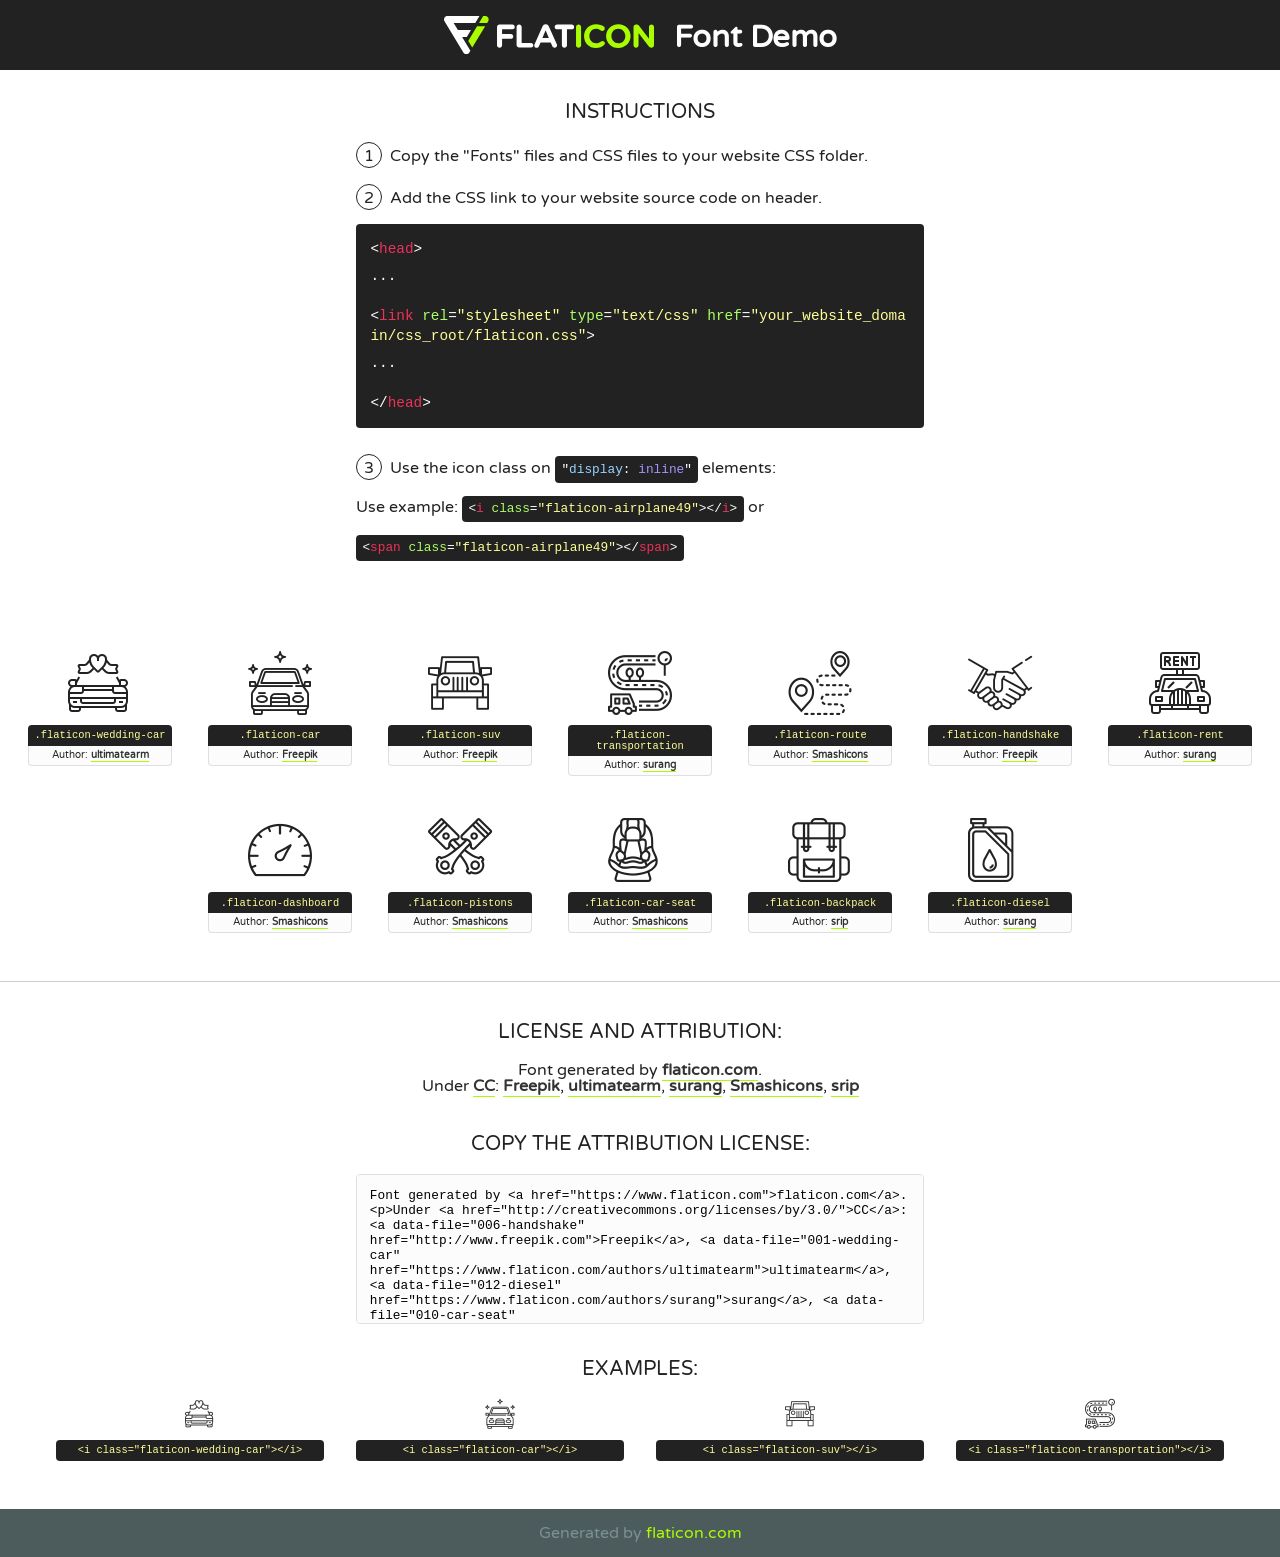
<file: hktgo/fonts/flaticon/font/flaticon.html>
<!DOCTYPE html>
<!--
  Flaticon icon font: Flaticon
  Creation date: 29/10/2019 06:11
-->
<html>
<!DOCTYPE html>
<html>

<head>
    <title>Flaticon WebFont</title>
    <link href="http://fonts.googleapis.com/css?family=Varela+Round" rel="stylesheet" type="text/css" />
    <link rel="stylesheet" type="text/css" href="flaticon.css">
    <meta charset="UTF-8">
    <style>
    html, body, div, span, applet, object, iframe,
    h1, h2, h3, h4, h5, h6, p, blockquote, pre,
    a, abbr, acronym, address, big, cite, code,
    del, dfn, em, img, ins, kbd, q, s, samp,
    small, strike, strong, sub, sup, tt, var,
    b, u, i, center,
    dl, dt, dd, ol, ul, li,
    fieldset, form, label, legend,
    table, caption, tbody, tfoot, thead, tr, th, td,
    article, aside, canvas, details, embed, 
    figure, figcaption, footer, header, hgroup, 
    menu, nav, output, ruby, section, summary,
    time, mark, audio, video {
        margin: 0;
        padding: 0;
        border: 0;
        font-size: 100%;
        font: inherit;
        vertical-align: baseline;
    }
    /* HTML5 display-role reset for older browsers */
    article, aside, details, figcaption, figure, 
    footer, header, hgroup, menu, nav, section {
        display: block;
    }
    body {
        line-height: 1;
    }
    ol, ul {
        list-style: none;
    }
    blockquote, q {
        quotes: none;
    }
    blockquote:before, blockquote:after,
    q:before, q:after {
        content: '';
        content: none;
    }
    table {
        border-collapse: collapse;
        border-spacing: 0;
    }
    body {
        font-family: 'Varela Round', Helvetica, Arial, sans-serif;
        font-size: 16px;
        color: #222;
    }
    a {
        color: #333;
        border-bottom: 1px solid #a9fd00;
        font-weight: bold;
        text-decoration: none;
    }
    * {
        -moz-box-sizing: border-box;
        -webkit-box-sizing: border-box;
        box-sizing: border-box;
        margin: 0;
        padding: 0;
    }
    [class^="flaticon-"]:before, [class*=" flaticon-"]:before, [class^="flaticon-"]:after, [class*=" flaticon-"]:after {
        font-family: Flaticon;
        font-size: 30px;
        font-style: normal;
        margin-left: 20px;
        color: #333;
    }
    .wrapper {
        max-width: 600px;
        margin: auto;
        padding: 0 1em;
    }
    .title {
        font-size: 1.25em;
        text-align: center;
        margin-bottom: 1em;
        text-transform: uppercase;
    }
    header {
        text-align: center;
        background-color: #222;
        color: #fff;
        padding: 1em;
    }
    header .logo {
        width: 210px;
        height: 38px;
        display: inline-block;
        vertical-align: middle;
        margin-right: 1em;
        border: none;
    }
    header strong {
        font-size: 1.95em;
        font-weight: bold;
        vertical-align: middle;
        margin-top: 5px;
        display: inline-block;
    }
    .demo {
        margin: 2em auto;
        line-height: 1.25em;
    }
    .demo ul li {
        margin-bottom: 1em;
    }
    .demo ul li .num {
        color: #222;
        border-radius: 20px;
        display: inline-block;
        width: 26px;
        padding: 3px;
        height: 26px;
        text-align: center;
        margin-right: 0.5em;
        border: 1px solid #222;
    }
    .demo ul li code {
        background-color: #222;
        border-radius: 4px;
        padding: 0.25em 0.5em;
        display: inline-block;
        color: #fff;
        font-family: Consolas,Monaco,Lucida Console,Liberation Mono,DejaVu Sans Mono,Bitstream Vera Sans Mono,Courier New, monospace;
        font-weight: lighter;
        margin-top: 1em;
        font-size: 0.8em;
        word-break: break-all;
    }
    .demo ul li code.big {
        padding: 1em;
        font-size: 0.9em;
    }
    .demo ul li code .red {
        color: #EF3159;
    }
    .demo ul li code .green {
        color: #ACFF65;
    }
    .demo ul li code .yellow {
        color: #FFFF99;
    }
    .demo ul li code .blue {
        color: #99D3FF;
    }
    .demo ul li code .purple {
        color: #A295FF;
    }
    .demo ul li code .dots {
        margin-top: 0.5em;
        display: block;
    }
    #glyphs {
        border-bottom: 1px solid #ccc;
        padding: 2em 0;
        text-align: center;
    }
    .glyph {
        display: inline-block;
        width: 9em;
        margin: 1em;
        text-align: center;
        vertical-align: top;
        background: #FFF;
    }
    .glyph .glyph-icon {
        padding: 10px;
        display: block;
        font-family:"Flaticon";
        font-size: 64px;
        line-height: 1;
    }
    .glyph .glyph-icon:before {
        font-size: 64px;
        color: #222;
        margin-left: 0;
    }
    .class-name {
        font-size: 0.65em;
        background-color: #222;
        color: #fff;
        border-radius: 4px 4px 0 0;
        padding: 0.5em;
        color: #FFFF99;
        font-family: Consolas,Monaco,Lucida Console,Liberation Mono,DejaVu Sans Mono,Bitstream Vera Sans Mono,Courier New, monospace;
    }
    .author-name {
        font-size: 0.6em;
        background-color: #fcfcfd;
        border: 1px solid #DEDEE4;
        border-top: 0;
        border-radius: 0 0 4px 4px;
        padding: 0.5em;
    }
    .class-name:last-child {
        font-size: 10px;
        color:#888;
    }
    .class-name:last-child a {
        font-size: 10px;
        color:#555;
    }
    .class-name:last-child a:hover {
        color:#a9fd00;
    }
    .glyph > input {
        display: block;
        width: 100px;
        margin: 5px auto;
        text-align: center;
        font-size: 12px;
        cursor: text;
    }
    .glyph > input.icon-input {
        font-family:"Flaticon";
        font-size: 16px;
        margin-bottom: 10px;
    }
    .attribution .title {
        margin-top: 2em;
    }
    .attribution textarea {
        background-color: #fcfcfd;
        padding: 1em;
        border: none;
        box-shadow: none;
        border: 1px solid #DEDEE4;
        border-radius: 4px;
        resize: none;
        width: 100%;
        height: 150px;
        font-size: 0.8em;
        font-family: Consolas,Monaco,Lucida Console,Liberation Mono,DejaVu Sans Mono,Bitstream Vera Sans Mono,Courier New, monospace;
        -webkit-appearance: none;
    }
    .iconsuse {
        margin: 2em auto;
        text-align: center;
        max-width: 1200px;
    }
    .iconsuse:after {
        content: '';
        display: table;
        clear: both;
    }
    .iconsuse .image {
        float: left;
        width: 25%;
        padding: 0 1em;
    }
    .iconsuse .image p {
        margin-bottom: 1em;
    }
    .iconsuse .image span {
        display: block;
        font-size: 0.65em;
        background-color: #222;
        color: #fff;
        border-radius: 4px;
        padding: 0.5em;
        color: #FFFF99;
        margin-top: 1em;
        font-family: Consolas,Monaco,Lucida Console,Liberation Mono,DejaVu Sans Mono,Bitstream Vera Sans Mono,Courier New, monospace;
    }
    #footer {
        text-align: center;
        background-color: #4C5B5C;
        color: #7c9192;
        padding: 1em;
    }
    #footer a {
        border: none;
        color: #a9fd00;
        font-weight: normal;
    }
    @media (max-width: 960px) {
        .iconsuse .image {
            width: 50%;
        }
    }
    @media (max-width: 560px) {
        .iconsuse .image {
            width: 100%;
        }
    }
    </style>
</head>

<body class="characters-off">

    <header>
        <a href="https://www.flaticon.com" target="_blank" class="logo">
            <svg version="1.1" xmlns="http://www.w3.org/2000/svg" xmlns:xlink="http://www.w3.org/1999/xlink" xmlns:a="http://ns.adobe.com/AdobeSVGViewerExtensions/3.0/" viewBox="0 0 560.875 102.036" enable-background="new 0 0 560.875 102.036" xml:space="preserve">
                <defs>
                </defs>
                <g>
                    <g class="letters">
                        <path fill="#ffffff" d="M141.596,29.675c0-3.777,2.985-6.767,6.764-6.767h34.438c3.426,0,6.15,2.728,6.15,6.15
                        c0,3.43-2.724,6.149-6.15,6.149h-27.674v13.091h23.719c3.429,0,6.151,2.724,6.151,6.15c0,3.43-2.723,6.149-6.151,6.149h-23.719
                        v17.574c0,3.773-2.986,6.761-6.764,6.761c-3.779,0-6.764-2.989-6.764-6.761V29.675z"></path>
                        <path fill="#ffffff" d="M193.844,29.149c0-3.781,2.985-6.767,6.764-6.767c3.776,0,6.763,2.985,6.763,6.767v42.957h25.039
                        c3.426,0,6.149,2.726,6.149,6.153c0,3.425-2.723,6.15-6.149,6.15h-31.802c-3.779,0-6.764-2.986-6.764-6.768V29.149z"></path>
                        <path fill="#ffffff" d="M241.891,75.71l21.438-48.407c1.492-3.341,4.215-5.357,7.906-5.357h0.792
                        c3.686,0,6.323,2.017,7.815,5.357l21.439,48.407c0.436,0.967,0.701,1.845,0.701,2.723c0,3.602-2.809,6.501-6.414,6.501
                        c-3.161,0-5.269-1.845-6.499-4.655l-4.132-9.661h-27.059l-4.301,10.102c-1.144,2.631-3.426,4.214-6.237,4.214
                        c-3.517,0-6.24-2.81-6.24-6.325C241.1,77.64,241.451,76.677,241.891,75.71z M279.932,58.666l-8.521-20.297l-8.526,20.297H279.932
                        z"></path>
                        <path fill="#ffffff" d="M314.864,35.387H301.86c-3.429,0-6.239-2.813-6.239-6.238c0-3.429,2.811-6.24,6.239-6.24h39.533
                        c3.426,0,6.237,2.811,6.237,6.24c0,3.425-2.811,6.238-6.237,6.238h-13.001v42.785c0,3.773-2.99,6.761-6.764,6.761
                        c-3.779,0-6.764-2.989-6.764-6.761V35.387z"></path>
                        <path fill="#A9FD00" d="M352.615,29.149c0-3.781,2.985-6.767,6.767-6.767c3.774,0,6.761,2.985,6.761,6.767v49.024
                        c0,3.773-2.987,6.761-6.761,6.761c-3.781,0-6.767-2.989-6.767-6.761V29.149z"></path>
                        <path fill="#A9FD00" d="M374.132,53.836v-0.179c0-17.481,13.178-31.801,32.065-31.801c9.22,0,15.459,2.458,20.557,6.238
                        c1.402,1.054,2.637,2.985,2.637,5.357c0,3.692-2.985,6.59-6.681,6.59c-1.845,0-3.071-0.702-4.044-1.319
                        c-3.776-2.813-7.729-4.393-12.562-4.393c-10.364,0-17.831,8.611-17.831,19.154v0.173c0,10.542,7.291,19.329,17.831,19.329
                        c5.715,0,9.492-1.756,13.359-4.834c1.049-0.874,2.458-1.491,4.039-1.491c3.429,0,6.325,2.813,6.325,6.236
                        c0,2.106-1.056,3.78-2.282,4.834c-5.539,4.834-12.036,7.733-21.878,7.733C387.572,85.464,374.132,71.493,374.132,53.836z"></path>
                        <path fill="#A9FD00" d="M433.009,53.836v-0.179c0-17.481,13.79-31.801,32.766-31.801c18.981,0,32.592,14.143,32.592,31.628v0.173
                        c0,17.483-13.785,31.807-32.769,31.807C446.625,85.464,433.009,71.32,433.009,53.836z M484.224,53.836v-0.179
                        c0-10.539-7.725-19.326-18.626-19.326c-10.893,0-18.449,8.611-18.449,19.154v0.173c0,10.542,7.73,19.329,18.626,19.329
                        C476.676,72.986,484.224,64.378,484.224,53.836z"></path>
                        <path fill="#A9FD00" d="M506.233,29.321c0-3.774,2.99-6.763,6.767-6.763h1.401c3.252,0,5.183,1.583,7.029,3.953l26.093,34.265
                        V29.059c0-3.692,2.99-6.677,6.681-6.677c3.683,0,6.671,2.985,6.671,6.677v48.934c0,3.78-2.987,6.765-6.764,6.765h-0.436
                        c-3.257,0-5.188-1.581-7.034-3.953l-27.056-35.492v32.944c0,3.687-2.985,6.676-6.678,6.676c-3.683,0-6.673-2.989-6.673-6.676
                        V29.321z"></path>
                    </g>
                    <g class="insignia">
                        <path fill="#ffffff" d="M48.372,56.137h12.517l11.156-18.537H37.186L25.688,18.539h57.825L94.668,0H9.271
                        C5.925,0,2.842,1.801,1.198,4.716c-1.644,2.907-1.593,6.482,0.134,9.343l50.38,83.501c1.678,2.781,4.689,4.476,7.938,4.476
                        c3.246,0,6.257-1.695,7.935-4.476l2.898-4.804L48.372,56.137z"></path>
                        <g class="i">
                            <path fill="#A9FD00" d="M93.575,18.539h0.031v0.004l21.652,0.004l2.705-4.488c1.727-2.861,1.778-6.436,0.133-9.343
                            C116.454,1.801,113.371,0,110.026,0h-5.294L93.575,18.539z"></path>
                            <polygon fill="#A9FD00" points="88.291,27.356 64.725,66.486 75.519,84.404 109.942,27.356"></polygon>
                        </g>
                    </g>
                </g>
            </svg>
        </a>
        <strong>Font Demo</strong>
    </header>


    <section class="demo wrapper">

        <p class="title">Instructions</p>

        <ul>
            <li>
                <span class="num">1</span>Copy the "Fonts" files and CSS files to your website CSS folder.
            </li>
            <li>
                <span class="num">2</span>Add the CSS link to your website source code on header.
                <code class="big">
                    &lt;<span class="red">head</span>&gt;
                    <br/><span class="dots">...</span>
                    <br/>&lt;<span class="red">link</span> <span class="green">rel</span>=<span class="yellow">"stylesheet"</span> <span class="green">type</span>=<span class="yellow">"text/css"</span> <span class="green">href</span>=<span class="yellow">"your_website_domain/css_root/flaticon.css"</span>&gt;
                    <br/><span class="dots">...</span>
                    <br/>&lt;/<span class="red">head</span>&gt;
                </code>
            </li>

            <li>
                <p>
                    <span class="num">3</span>Use the icon class on <code>"<span class="blue">display</span>:<span class="purple"> inline</span>"</code> elements:
                    <br />
                    Use example: <code>&lt;<span class="red">i</span> <span class="green">class</span>=<span class="yellow">&quot;flaticon-airplane49&quot;</span>&gt;&lt;/<span class="red">i</span>&gt;</code> or <code>&lt;<span class="red">span</span> <span class="green">class</span>=<span class="yellow">&quot;flaticon-airplane49&quot;</span>&gt;&lt;/<span class="red">span</span>&gt;</code>
            </li>
        </ul>

    </section>




   <section id="glyphs">          
    
      
        <div class="glyph"><div class="glyph-icon flaticon-wedding-car"></div>
            <div class="class-name">.flaticon-wedding-car</div>
            <div class="author-name">Author: <a data-file="001-wedding-car" href="https://www.flaticon.com/authors/ultimatearm">ultimatearm</a> </div> 
        </div>        
        
        <div class="glyph"><div class="glyph-icon flaticon-car"></div>
            <div class="class-name">.flaticon-car</div>
            <div class="author-name">Author: <a data-file="002-car" href="http://www.freepik.com">Freepik</a> </div> 
        </div>        
        
        <div class="glyph"><div class="glyph-icon flaticon-suv"></div>
            <div class="class-name">.flaticon-suv</div>
            <div class="author-name">Author: <a data-file="003-suv" href="http://www.freepik.com">Freepik</a> </div> 
        </div>        
        
        <div class="glyph"><div class="glyph-icon flaticon-transportation"></div>
            <div class="class-name">.flaticon-transportation</div>
            <div class="author-name">Author: <a data-file="004-transportation" href="https://www.flaticon.com/authors/surang">surang</a> </div> 
        </div>        
        
        <div class="glyph"><div class="glyph-icon flaticon-route"></div>
            <div class="class-name">.flaticon-route</div>
            <div class="author-name">Author: <a data-file="005-route" href="https://www.flaticon.com/authors/smashicons">Smashicons</a> </div> 
        </div>        
        
        <div class="glyph"><div class="glyph-icon flaticon-handshake"></div>
            <div class="class-name">.flaticon-handshake</div>
            <div class="author-name">Author: <a data-file="006-handshake" href="http://www.freepik.com">Freepik</a> </div> 
        </div>        
        
        <div class="glyph"><div class="glyph-icon flaticon-rent"></div>
            <div class="class-name">.flaticon-rent</div>
            <div class="author-name">Author: <a data-file="007-rent" href="https://www.flaticon.com/authors/surang">surang</a> </div> 
        </div>        
        
        <div class="glyph"><div class="glyph-icon flaticon-dashboard"></div>
            <div class="class-name">.flaticon-dashboard</div>
            <div class="author-name">Author: <a data-file="008-dashboard" href="https://www.flaticon.com/authors/smashicons">Smashicons</a> </div> 
        </div>        
        
        <div class="glyph"><div class="glyph-icon flaticon-pistons"></div>
            <div class="class-name">.flaticon-pistons</div>
            <div class="author-name">Author: <a data-file="009-pistons" href="https://www.flaticon.com/authors/smashicons">Smashicons</a> </div> 
        </div>        
        
        <div class="glyph"><div class="glyph-icon flaticon-car-seat"></div>
            <div class="class-name">.flaticon-car-seat</div>
            <div class="author-name">Author: <a data-file="010-car-seat" href="https://www.flaticon.com/authors/smashicons">Smashicons</a> </div> 
        </div>        
        
        <div class="glyph"><div class="glyph-icon flaticon-backpack"></div>
            <div class="class-name">.flaticon-backpack</div>
            <div class="author-name">Author: <a data-file="011-backpack" href="https://www.flaticon.com/authors/srip">srip</a> </div> 
        </div>        
        
        <div class="glyph"><div class="glyph-icon flaticon-diesel"></div>
            <div class="class-name">.flaticon-diesel</div>
            <div class="author-name">Author: <a data-file="012-diesel" href="https://www.flaticon.com/authors/surang">surang</a> </div> 
        </div>        
        

    </section>



    <section class="attribution wrapper"   style="text-align:center;">

      <div class="title">License and attribution:</div><div class="attrDiv">Font generated by <a href="https://www.flaticon.com">flaticon.com</a>. <div><p>Under <a href="http://creativecommons.org/licenses/by/3.0/">CC</a>: <a data-file="006-handshake" href="http://www.freepik.com">Freepik</a>, <a data-file="001-wedding-car" href="https://www.flaticon.com/authors/ultimatearm">ultimatearm</a>, <a data-file="012-diesel" href="https://www.flaticon.com/authors/surang">surang</a>, <a data-file="010-car-seat" href="https://www.flaticon.com/authors/smashicons">Smashicons</a>, <a data-file="011-backpack" href="https://www.flaticon.com/authors/srip">srip</a></p>  </div>
      </div>
      <div class="title">Copy the Attribution License:</div>

    <textarea onclick="this.focus();this.select();">Font generated by &lt;a href=&quot;https://www.flaticon.com&quot;&gt;flaticon.com&lt;/a&gt;. <p>Under <a href="http://creativecommons.org/licenses/by/3.0/">CC</a>: <a data-file="006-handshake" href="http://www.freepik.com">Freepik</a>, <a data-file="001-wedding-car" href="https://www.flaticon.com/authors/ultimatearm">ultimatearm</a>, <a data-file="012-diesel" href="https://www.flaticon.com/authors/surang">surang</a>, <a data-file="010-car-seat" href="https://www.flaticon.com/authors/smashicons">Smashicons</a>, <a data-file="011-backpack" href="https://www.flaticon.com/authors/srip">srip</a></p>  
     </textarea>

    </section>

    <section class="iconsuse">

          <div class="title">Examples:</div>            
             
            <div class="image">
                <p>
                    <i class="glyph-icon flaticon-wedding-car"></i> 
                    <span>&lt;i class=&quot;flaticon-wedding-car&quot;&gt;&lt;/i&gt;</span>
                </p>
            </div>
            
            <div class="image">
                <p>
                    <i class="glyph-icon flaticon-car"></i> 
                    <span>&lt;i class=&quot;flaticon-car&quot;&gt;&lt;/i&gt;</span>
                </p>
            </div>
            
            <div class="image">
                <p>
                    <i class="glyph-icon flaticon-suv"></i> 
                    <span>&lt;i class=&quot;flaticon-suv&quot;&gt;&lt;/i&gt;</span>
                </p>
            </div>
            
            <div class="image">
                <p>
                    <i class="glyph-icon flaticon-transportation"></i> 
                    <span>&lt;i class=&quot;flaticon-transportation&quot;&gt;&lt;/i&gt;</span>
                </p>
            </div>
                       
        </div>
                            
    </section>

<div id="footer">
    <div>Generated by <a href="https://www.flaticon.com">flaticon.com</a>
    </div>
</div>



</body>
</html>
</file>
<file: hktgo/fonts/flaticon/font/flaticon.css>
/*
  	Flaticon icon font: Flaticon
  	Creation date: 29/10/2019 06:11
  	*/

@font-face {
  font-family: "Flaticon";
  src: url("./Flaticon.eot");
  src: url("./Flaticon.eot?#iefix") format("embedded-opentype"),
       url("./Flaticon.woff2") format("woff2"),
       url("./Flaticon.woff") format("woff"),
       url("./Flaticon.ttf") format("truetype"),
       url("./Flaticon.svg#Flaticon") format("svg");
  font-weight: normal;
  font-style: normal;
}

@media screen and (-webkit-min-device-pixel-ratio:0) {
  @font-face {
    font-family: "Flaticon";
    src: url("./Flaticon.svg#Flaticon") format("svg");
  }
}

[class^="flaticon-"]:before, [class*=" flaticon-"]:before,
[class^="flaticon-"]:after, [class*=" flaticon-"]:after {   
  font-family: Flaticon;
        font-size: 20px;
font-style: normal;
margin-left: 20px;
}

.flaticon-wedding-car:before { content: "\f100"; }
.flaticon-car:before { content: "\f101"; }
.flaticon-suv:before { content: "\f102"; }
.flaticon-transportation:before { content: "\f103"; }
.flaticon-route:before { content: "\f104"; }
.flaticon-handshake:before { content: "\f105"; }
.flaticon-rent:before { content: "\f106"; }
.flaticon-dashboard:before { content: "\f107"; }
.flaticon-pistons:before { content: "\f108"; }
.flaticon-car-seat:before { content: "\f109"; }
.flaticon-backpack:before { content: "\f10a"; }
.flaticon-diesel:before { content: "\f10b"; }
</file>
